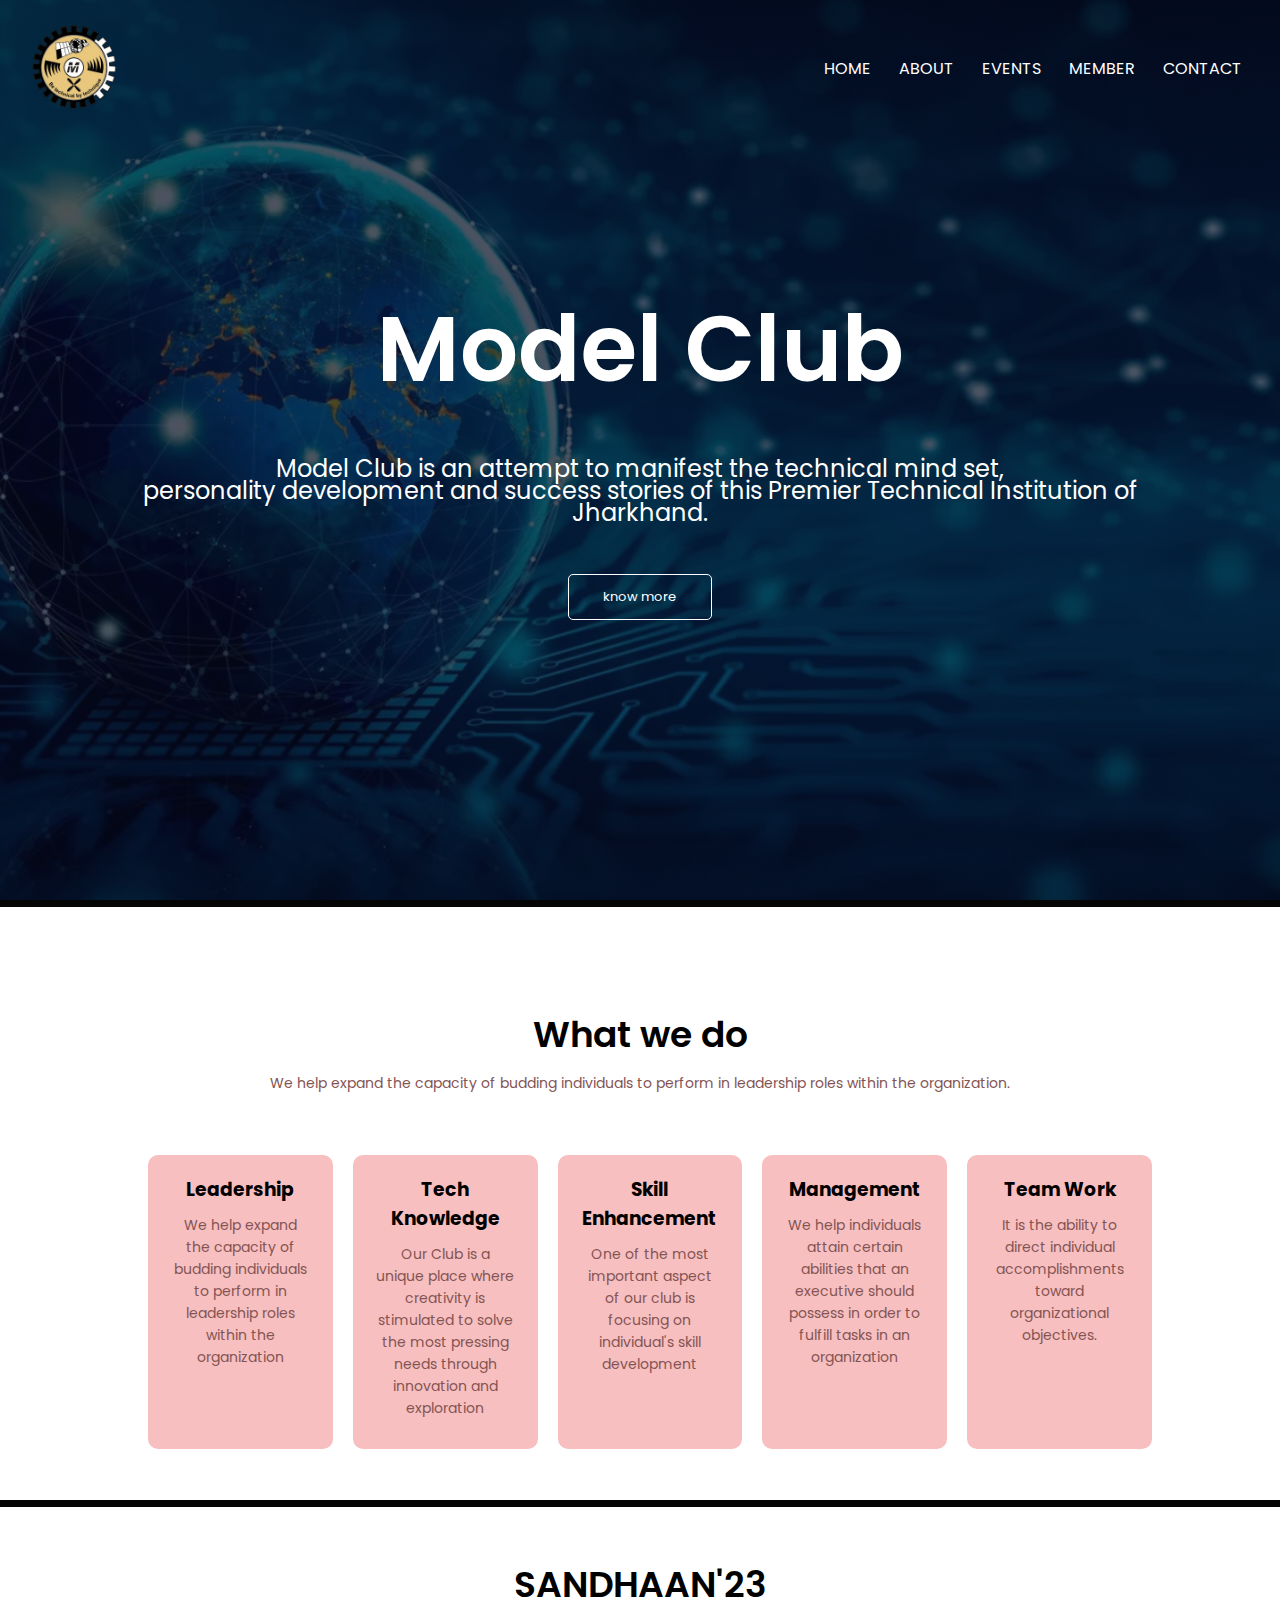
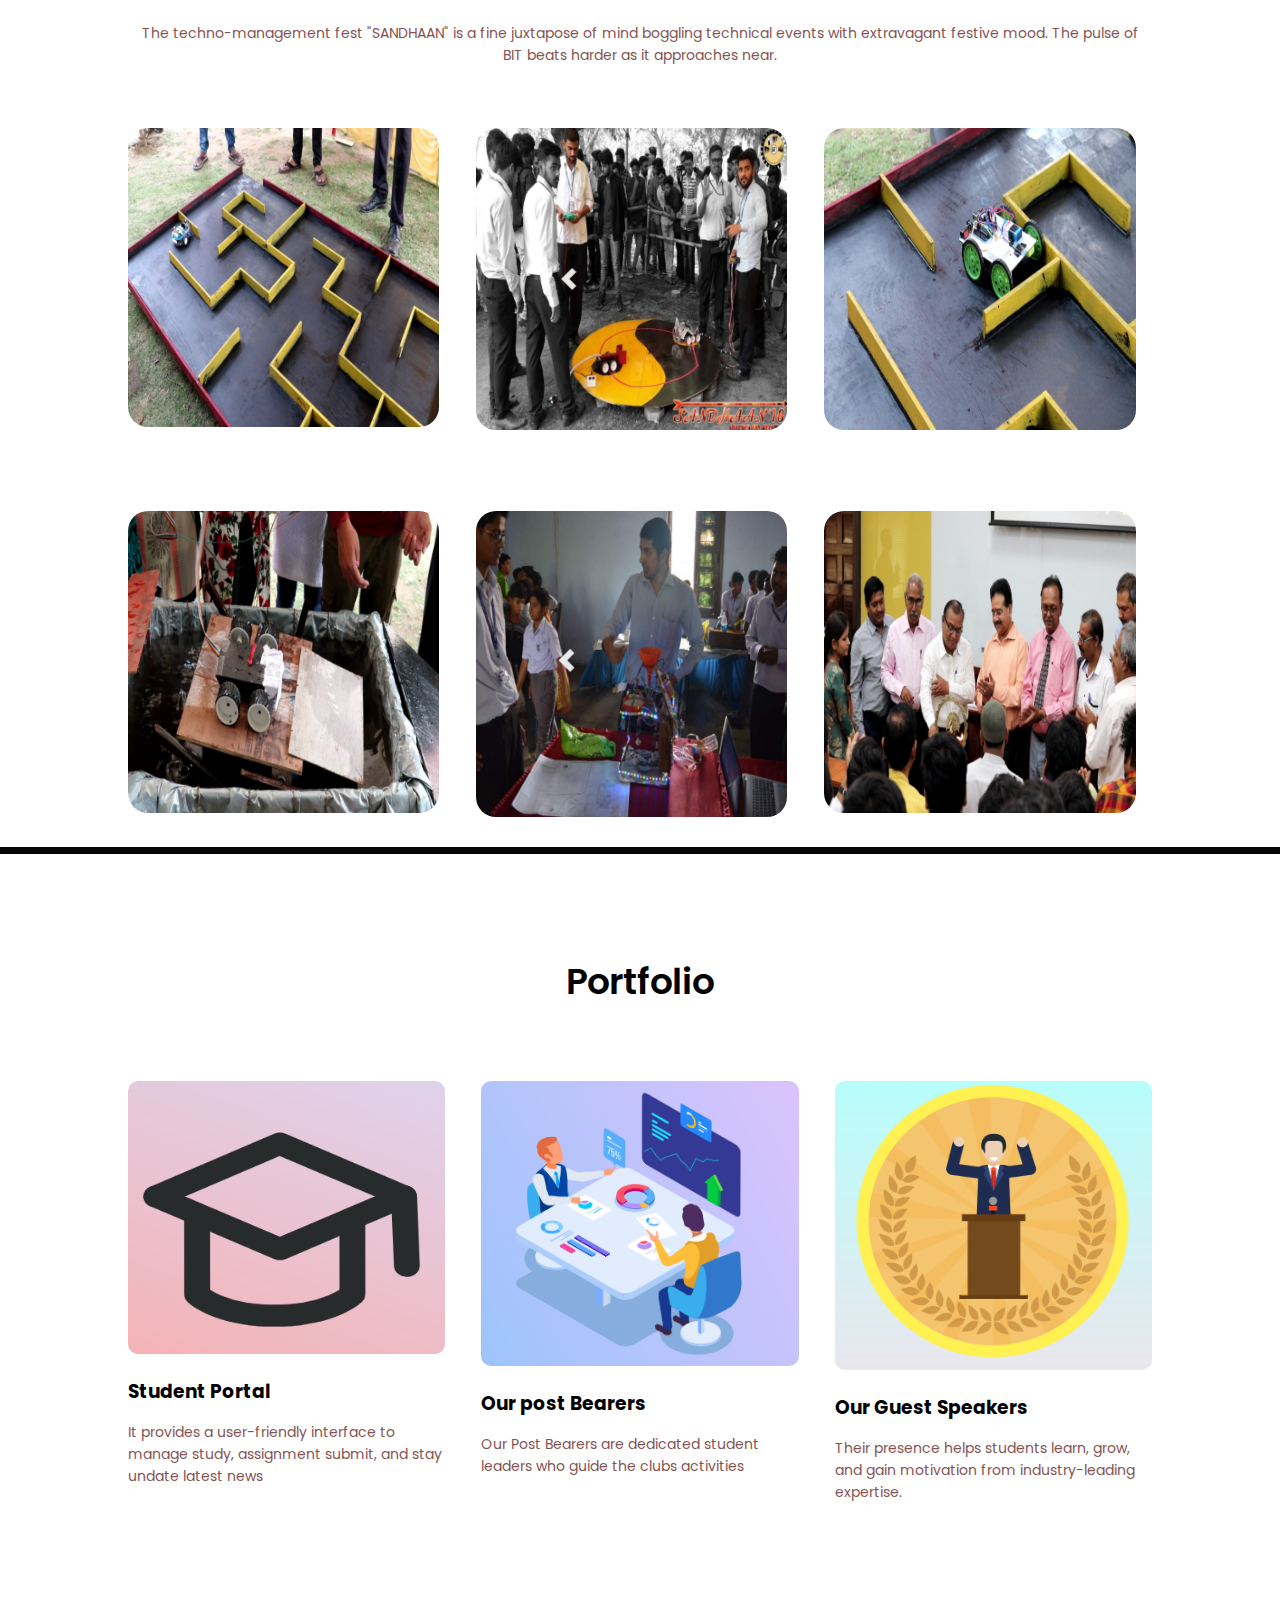
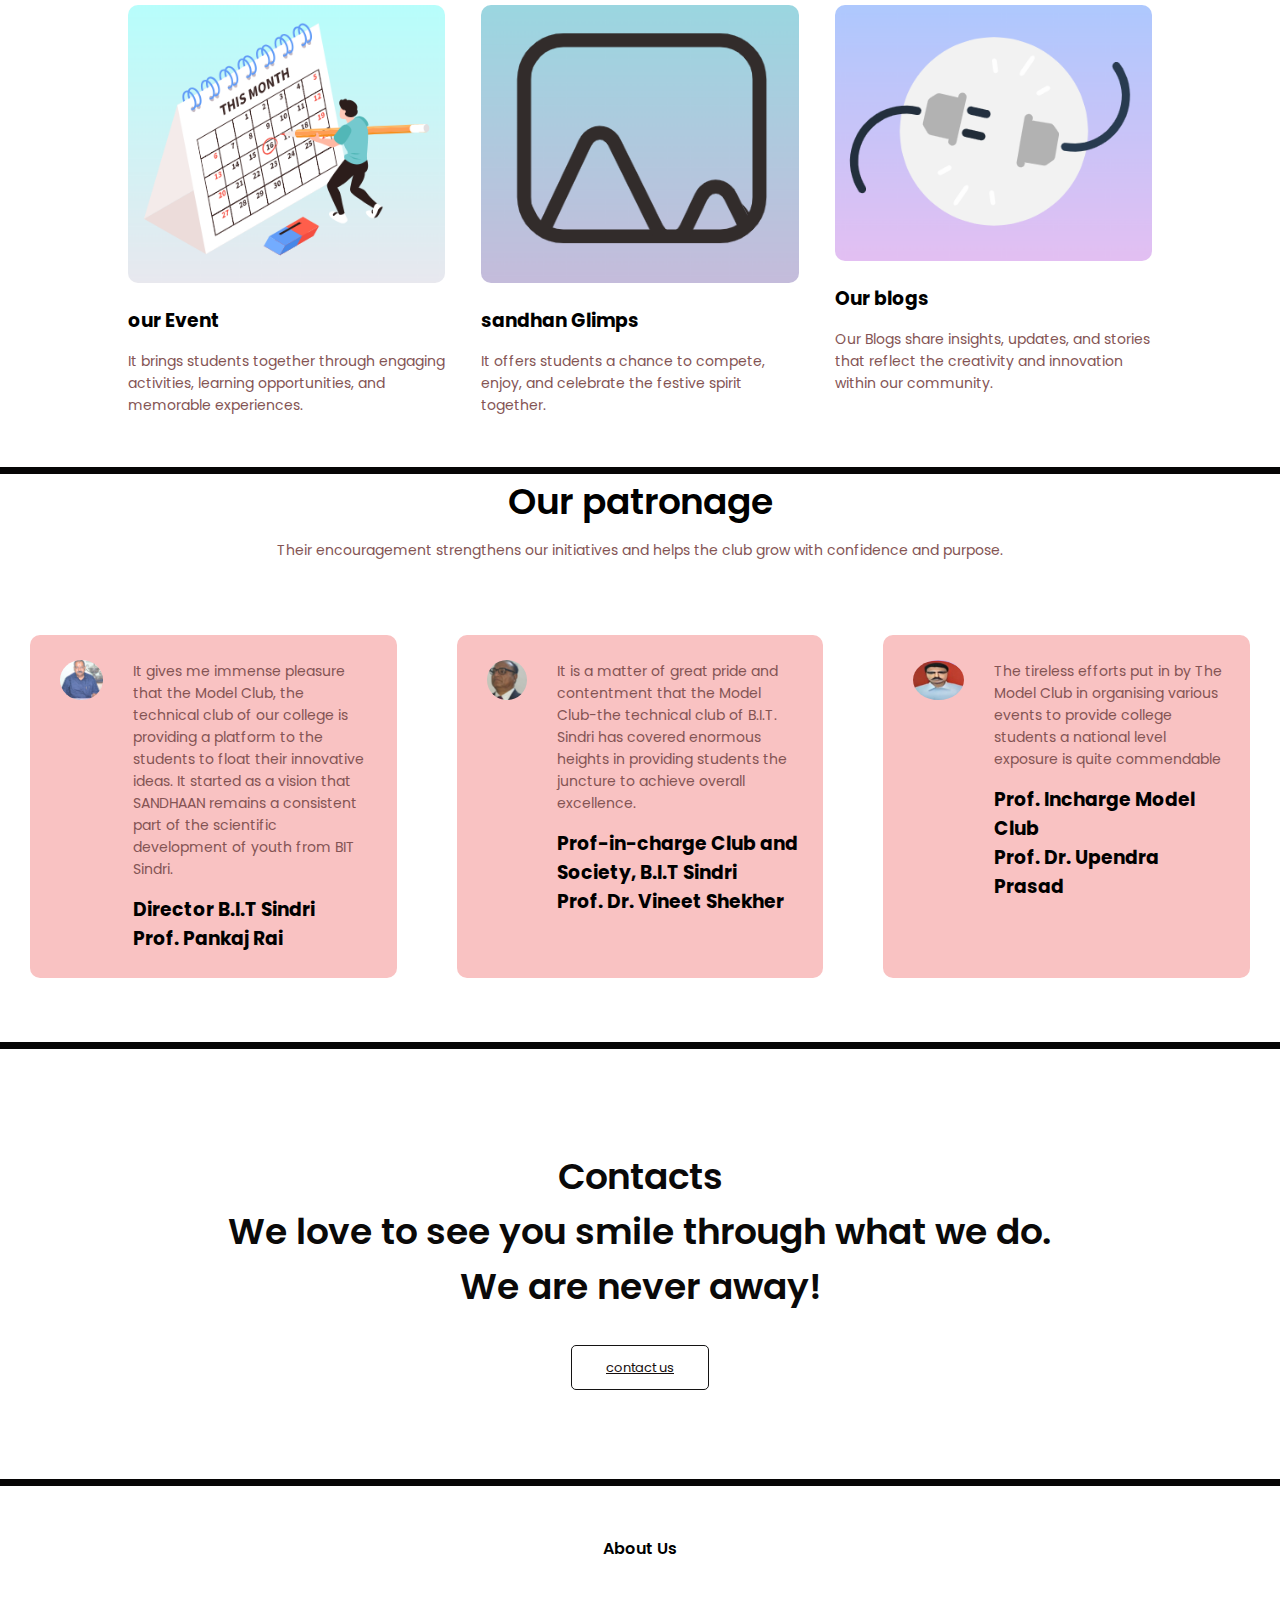
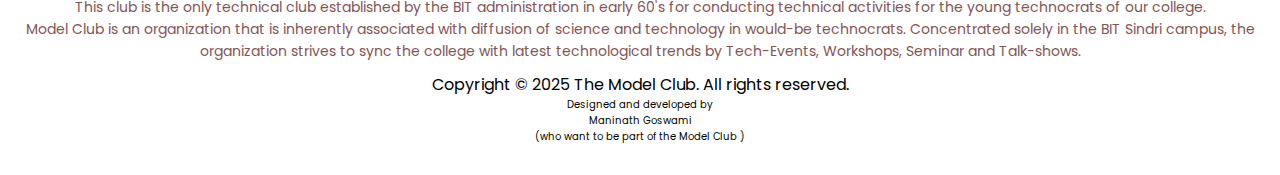
<file: index.html>
<!DOCTYPE html>
<html lang="en">

<head>
  <meta charset="UTF-8">
  <meta name="viewport" content="width=
  , initial-scale=1.0">
  <title>model club</title>
  <link rel="stylesheet" href="style.css">
  <link rel="preconnect" href="https://fonts.googleapis.com">
<link rel="preconnect" href="https://fonts.gstatic.com" crossorigin>
<link href="https://fonts.googleapis.com/css2?family=Lexend+Deca:wght@100..900&family=Poppins:ital,wght@0,100;0,200;0,300;0,400;0,500;0,600;0,700;0,800;0,900;1,100;1,200;1,300;1,400;1,500;1,600;1,700;1,800;1,900&display=swap" rel="stylesheet">
   <!-- <link rel="stylesheet" href="
   https://cdn.jsdelivr.net/npm/@fortawesome/fontawesome-free@6.6.0/css/fontawesome.min.css"> -->
   <link rel="stylesheet" href="https://cdnjs.cloudflare.com/ajax/libs/font-awesome/6.4.0/css/all.min.css">
</head>

<body>
  <section class="header">
    <nav>
      <a href="index.html"><img width="53" src="logo.png" alt=""></a>
     
      <div class="nav-link" id="navLink">
        <i class="fa fa-times"onclick="hideMenu()"></i>

        <ul>
          <li><a href="index.html">HOME</a></li>
          <li><a href="about.html">ABOUT </a></li>
          <li><a href="events.html">EVENTS</a></li>
          <li><a href="member.html">MEMBER</a></li>
          <li><a href="contact.html">CONTACT</a></li>
        </ul>
      </div>
      <i class="fa fa-bars"onclick="showMenu()"></i>

    </nav>

    <div class="textbox">
      <h1>Model Club</h1>
      <p>Model Club is an attempt to manifest the technical mind set,
        <br>
        personality development and success stories of
        this Premier Technical Institution of Jharkhand.
      </p>
      <a href="" class="hero-btn">know more</a>
    </div>
  </section>

  <!-- -------javascript----- -->
  <script>
    var navLink = document.getElementById("navLink");
    function showMenu(){
      navLink.style.right = "0"; }
       function hideMenu(){
      navLink.style.right = "-200px"; }
       </script>


  <div class="separation"></div>
  <section class="course">
    <h1>What we do</h1>
    <p>We help expand the capacity of budding individuals to perform in leadership roles within the organization.</p>
    <div class="row">
      <div class="course-col">
        <h3>Leadership</h3>
        <p>We help expand the capacity of budding individuals to perform in leadership roles within the organization</p>
      </div>
      <div class="course-col">
        <h3>Tech Knowledge</h3>
        <p>Our Club is a unique place where creativity is stimulated to solve the most pressing needs through innovation
          and exploration</p>
      </div>
      <div class="course-col">
        <h3>Skill Enhancement</h3>
        <p>One of the most important aspect of our club is focusing on individual's skill development</p>
      </div>
      <div class="course-col">
        <h3>Management</h3>
        <p>We help individuals attain certain abilities that an executive should possess in order to fulfill tasks in an
          organization</p>
      </div>
      <div class="course-col">
        <h3>Team Work</h3>
        <p>It is the ability to direct individual accomplishments toward organizational objectives.</p>
      </div>
    </div>
  </section>
  <div class="separation"></div>

  <!-- Events -->
  <section class="campus">
    <h1>SANDHAAN'23</h1>
    <p>The techno-management fest "SANDHAAN" is a fine juxtapose of mind boggling technical events with extravagant
      festive mood. The pulse of BIT beats harder as it approaches near. </p>
    <div class="row">
      <div class="campus-col">
        <img src="pic1.png" alt="">
        <!-- <div class="layer">
          <h3> </h3>
        </div> -->
      </div>
      <div class="campus-col">
        <img src="pic2.png" alt="">
        <!-- <div class="layer">
          <h3> </h3>
        </div> -->
      </div>
      <div class="campus-col">
        <img src="pic3.png" alt="">
        <!-- <div class="layer">
          <h3>glimps </h3>
        </div> -->
      </div>
    </div>
    <div class="row">
      <div class="campus-col">
        <img src="pic6.png" alt="">
        <!-- <div class="layer">
          <h3> </h3>
        </div> -->
      </div>
      <div class="campus-col">
        <img src="pic8.png" alt="">
        <!-- <div class="layer">
          <h3></h3>
        </div> -->
      </div>
      <div class="campus-col">
        <img src="pic7 (1).png" alt="">
        <!-- <div class="layer">
          <h3></h3>
        </div> -->
      </div>
    </div>
  </section>
  <div class="separation"></div>
  <!-- Portfolio -->
  <section class="facilities">
    <h1>Portfolio</h1>
    <p></p>
    <div class="row">
      <div class="facitities-col">
        <img src="pi1.png" alt="">
        <h3>Student Portal</h3>
        <p>It provides a user-friendly interface to manage study, assignment submit, and stay undate latest news </p>
      </div>
      <div class="facitities-col">
        <img src="pi2.png" alt="">
        <h3>Our post Bearers</h3>
        <p>Our Post Bearers are dedicated student leaders who guide the clubs activities</p>
      </div>
      <div class="facitities-col">
        <img src="pi3.png" alt="">
        <h3>Our Guest Speakers</h3>
        <p>Their presence helps students learn, grow, and gain motivation from industry-leading expertise.</p>
      </div>
    </div>
    <div class="row">
      <div class="facitities-col">
        <img src="pi4.png" alt="">
        <h3>our Event </h3>
        <p>It brings students together through engaging activities, learning opportunities, and memorable experiences.
        </p>
      </div>
      <div class="facitities-col">
        <img src="pi5.png" alt="">
        <h3>sandhan Glimps</h3>
        <p>It offers students a chance to compete, enjoy, and celebrate the festive spirit together.</p>
      </div>
      <div class="facitities-col">
        <img src="pi6.png" alt="">
        <h3>Our blogs</h3>
        <p>Our Blogs share insights, updates, and stories that reflect the creativity and innovation within our
          community.</p>
      </div>
    </div>
  </section>

  <!-- our patronage -->

  <div class="separation"></div>
  <setion class="patronage">
    <h1>Our patronage</h1>
    <p>Their encouragement strengthens our initiatives and helps the club grow with confidence and purpose.</p>
    <div class="row">
      <div class="patronage-col">
        <img src="p0.png" alt="">
        <div>
          <p>It gives me immense pleasure that the Model Club, the technical club of our college is providing a platform
            to the students to float their innovative ideas. It started as a vision that SANDHAAN remains a consistent
            part of the scientific development of youth from BIT Sindri.</p>
          <h3>Director B.I.T Sindri
            <br> Prof. Pankaj Rai
          </h3>
        </div>
      </div>
      <div class="patronage-col">
        <img src="p1.png" alt="">
        <div>
          <p>It is a matter of great pride and contentment that the Model Club-the technical club of B.I.T. Sindri has
            covered enormous heights in providing students the juncture to achieve overall excellence.</p>
          <h3>Prof-in-charge Club and Society, B.I.T Sindri
            <br>Prof. Dr. Vineet Shekher
          </h3>
        </div>
      </div> 
      <div class="patronage-col">
        <img src="p2.png" alt="">
        <div>
          <p>The tireless efforts put in by The Model Club in organising various events to provide college students a
            national level exposure is quite commendable</p>
          <h3>Prof. Incharge Model Club
            <br>Prof. Dr. Upendra Prasad
          </h3>
        </div>
      </div>
    </div>
  </setion>
  <div class="separation"></div>
  <!-- contact -->
  <section class="cont">

    <h1>Contacts <br>We love to see you smile through what we do. <br>
      We are never away!
    </h1>
    <a href="" class="hero-btn2">contact us</a>
  </section>
  <!-- footer  -->
  <div class="separation"></div>
  <section class="footer">
    <h4>About Us</h4>
    <p>This club is the only technical club established by the BIT administration in early 60's for conducting technical
      activities for the young technocrats of our college.
      <br>
      Model Club is an organization that is inherently associated with diffusion of science and technology in would-be
      technocrats. Concentrated solely in the BIT Sindri campus, the organization strives to sync the college with
      latest technological trends by Tech-Events, Workshops, Seminar and Talk-shows.
    </p>
    <div class="right">
      Copyright © 2025 The Model Club. All rights reserved.
    </div>
    <div class="maker ">
      Designed and developed by
      <br>
      Maninath Goswami <br>
      (who want to be part of the Model Club )
    </div>

  </section>
</body>


</html>
</file>
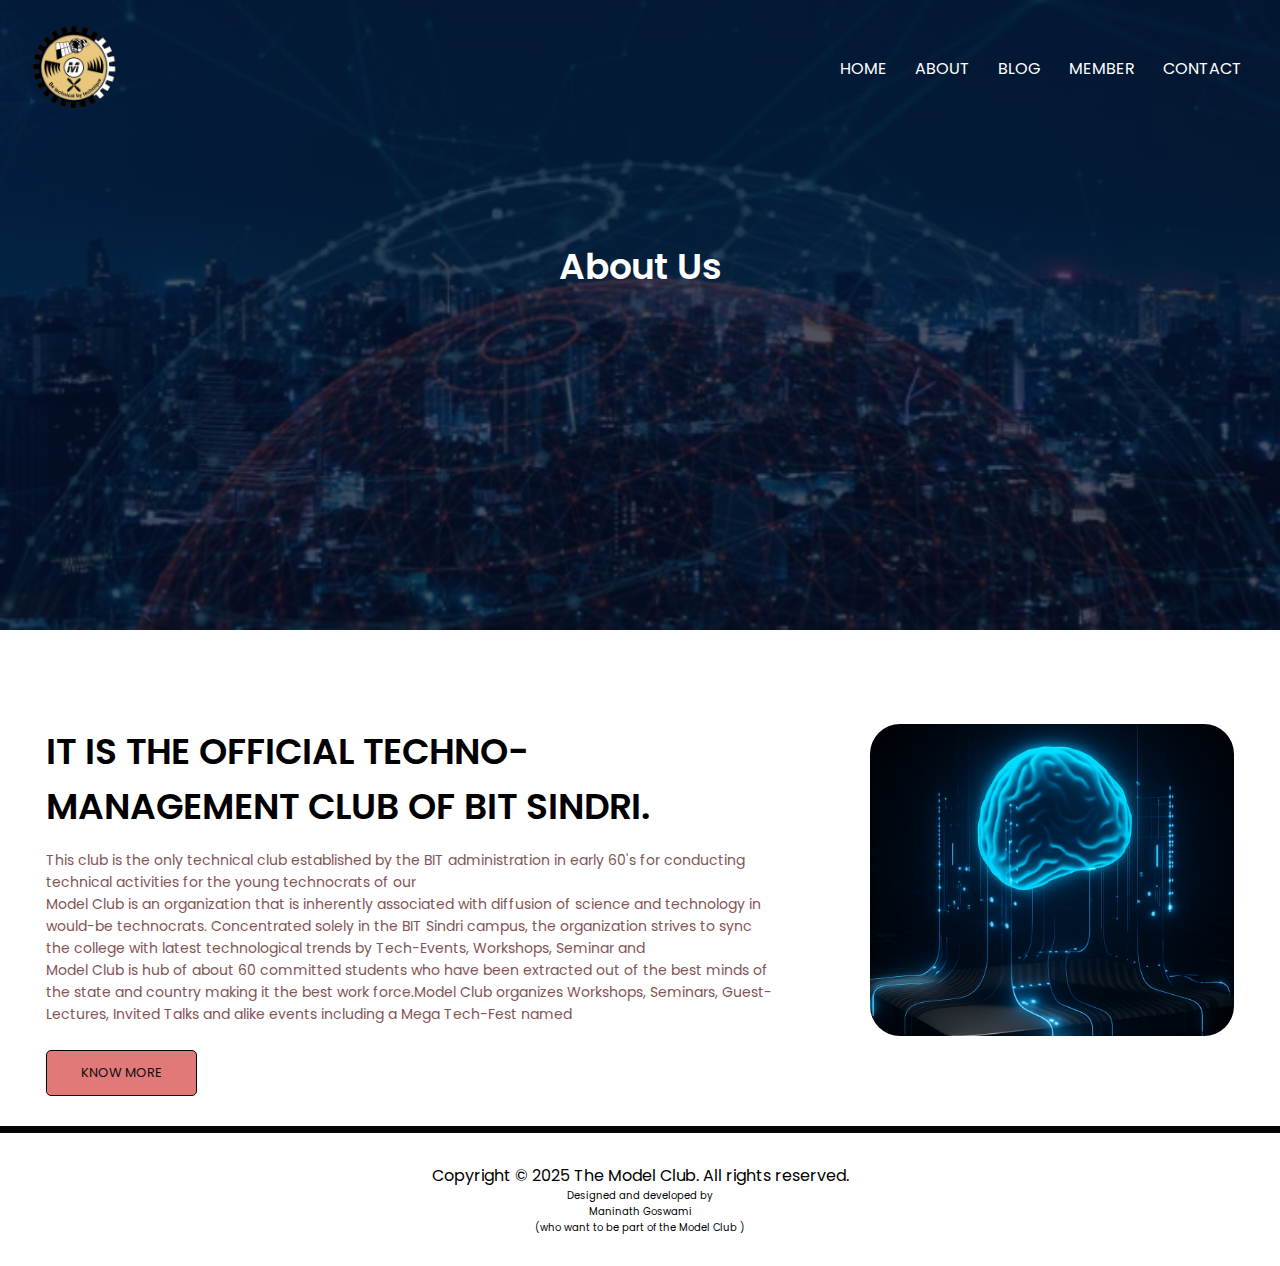
<file: ABOUT.html>
<!DOCTYPE html>
<html lang="en">

<head>
  <meta charset="UTF-8">
  <meta name="viewport" content="width=
  , initial-scale=1.0">
  <title>model club</title>
  <link rel="stylesheet" href="style.css">
  <link rel="preconnect" href="https://fonts.googleapis.com">
<link rel="preconnect" href="https://fonts.gstatic.com" crossorigin>
<link href="https://fonts.googleapis.com/css2?family=Lexend+Deca:wght@100..900&family=Poppins:ital,wght@0,100;0,200;0,300;0,400;0,500;0,600;0,700;0,800;0,900;1,100;1,200;1,300;1,400;1,500;1,600;1,700;1,800;1,900&display=swap" rel="stylesheet">
   <!-- <link rel="stylesheet" href="
   https://cdn.jsdelivr.net/npm/@fortawesome/fontawesome-free@6.6.0/css/fontawesome.min.css"> -->
   <link rel="stylesheet" href="https://cdnjs.cloudflare.com/ajax/libs/font-awesome/6.4.0/css/all.min.css">
</head>

<body>
  <section class="Sub-header">
    <nav>
      <a href="index.html"><img width="53" src="logo.png" alt=""></a>
     
      <div class="nav-link" id="navLink">
        <i class="fa fa-times"onclick="hideMenu()"></i>

        <ul>
          <li><a href="">HOME</a></li>
          <li><a href="">ABOUT </a></li>
          <li><a href="">BLOG</a></li>
          <li><a href="">MEMBER</a></li>
          <li><a href="">CONTACT</a></li>
        </ul>
      </div>
      <i class="fa fa-bars"onclick="showMenu()"></i>
      
  <!-- -------javascript----- -->
  <script>
    var navLink = document.getElementById("navLink");
    function showMenu(){
      navLink.style.right = "0"; }
       function hideMenu(){
      navLink.style.right = "-200px"; }
       </script>


    </nav>
    <h1>About Us </h1>
 </section>

 <!-- ______about content------ -->

<section class="about-us">
  <div class="row">
    <div class="about-col">
      <h1>IT IS THE OFFICIAL TECHNO-MANAGEMENT CLUB OF BIT SINDRI.</h1>
      <p>
        This club is the only technical club established by the BIT administration in early 60's for conducting technical activities for the young technocrats of our <br>

Model Club is an organization that is inherently associated with diffusion of science and technology in would-be technocrats. Concentrated solely in the BIT Sindri campus, the organization strives to sync the college with latest technological trends by Tech-Events, Workshops, Seminar and <br>

Model Club is hub of about 60 committed students who have been extracted out of the best minds of the state and country making it the best work force.Model Club organizes Workshops, Seminars, Guest-Lectures, Invited Talks and alike events including a Mega Tech-Fest named </p>
   <a href="about.html" class="hero-btnk">KNOW MORE</a>
    </div>
    <div class="about-col">
      <img src="main.png" alt="">

    </div>
  </div>
</section>

  <div class="separation"></div>
  <section class="footer">
    <!-- <h4>About Us</h4>
    <p>This club is the only technical club established by the BIT administration in early 60's for conducting technical
      activities for the young technocrats of our college.
      <br>
      Model Club is an organization that is inherently associated with diffusion of science and technology in would-be
      technocrats. Concentrated solely in the BIT Sindri campus, the organization strives to sync the college with
      latest technological trends by Tech-Events, Workshops, Seminar and Talk-shows.
    </p> -->
    <div class="right">
      Copyright © 2025 The Model Club. All rights reserved.
    </div>
    <div class="maker">
      Designed and developed by
      <br>
      Maninath Goswami <br>
      (who want to be part of the Model Club )
    </div>

  </section>
</body>

</html>
</file>
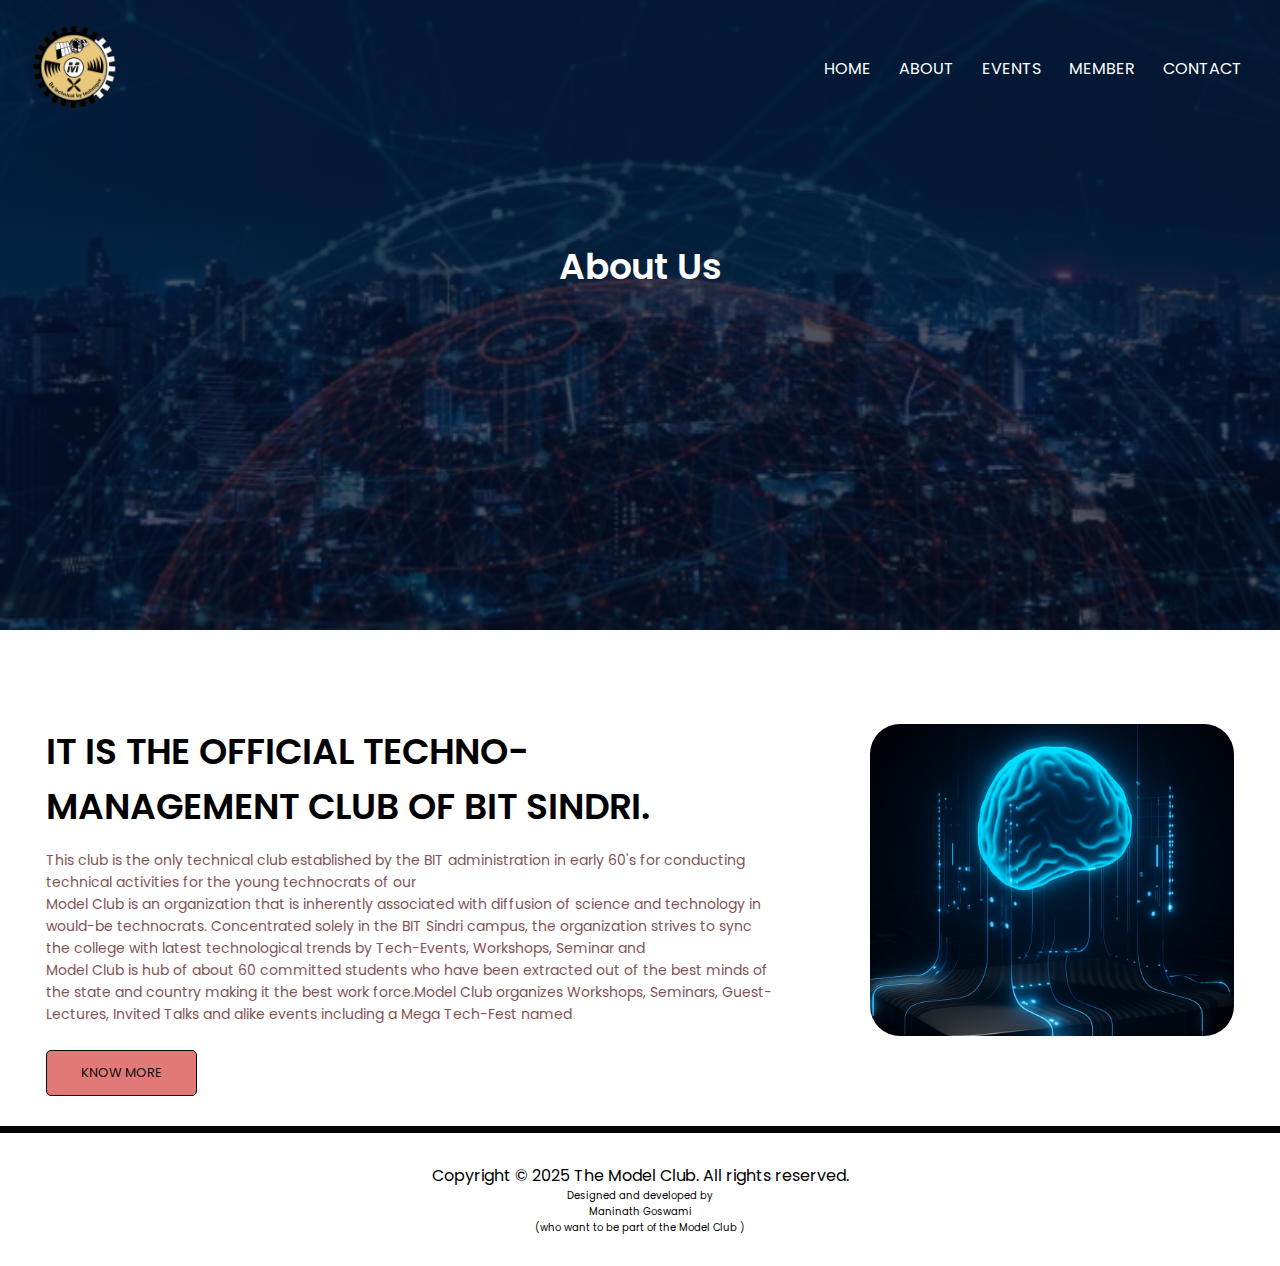
<file: about.html>
<!DOCTYPE html>
<html lang="en">

<head>
  <meta charset="UTF-8">
  <meta name="viewport" content="width=
  , initial-scale=1.0">
  <title>model club</title>
  <link rel="stylesheet" href="style.css">
  <link rel="preconnect" href="https://fonts.googleapis.com">
<link rel="preconnect" href="https://fonts.gstatic.com" crossorigin>
<link href="https://fonts.googleapis.com/css2?family=Lexend+Deca:wght@100..900&family=Poppins:ital,wght@0,100;0,200;0,300;0,400;0,500;0,600;0,700;0,800;0,900;1,100;1,200;1,300;1,400;1,500;1,600;1,700;1,800;1,900&display=swap" rel="stylesheet">
   <!-- <link rel="stylesheet" href="
   https://cdn.jsdelivr.net/npm/@fortawesome/fontawesome-free@6.6.0/css/fontawesome.min.css"> -->
   <link rel="stylesheet" href="https://cdnjs.cloudflare.com/ajax/libs/font-awesome/6.4.0/css/all.min.css">
</head>

<body>
  <section class="Sub-header">
    <nav>
      <a href="index.html"><img width="53" src="logo.png" alt=""></a>
     
      <div class="nav-link" id="navLink">
        <i class="fa fa-times"onclick="hideMenu()"></i>

        <ul>
           <li><a href="index.html">HOME</a></li>
          <li><a href="about.html">ABOUT </a></li>
          <li><a href="events.html">EVENTS</a></li>
          <li><a href="member.html">MEMBER</a></li>
          <li><a href="contact.html">CONTACT</a></li>
        </ul>
      </div>
      <i class="fa fa-bars"onclick="showMenu()"></i>
      
  <!-- -------javascript----- -->
  <script>
    var navLink = document.getElementById("navLink");
    function showMenu(){
      navLink.style.right = "0"; }
       function hideMenu(){
      navLink.style.right = "-200px"; }
       </script>


    </nav>
    <h1>About Us </h1>
 </section>

 <!-- ______about content------ -->

<section class="about-us">
  <div class="row">
    <div class="about-col">
      <h1>IT IS THE OFFICIAL TECHNO-MANAGEMENT CLUB OF BIT SINDRI.</h1>
      <p>
        This club is the only technical club established by the BIT administration in early 60's for conducting technical activities for the young technocrats of our <br>

Model Club is an organization that is inherently associated with diffusion of science and technology in would-be technocrats. Concentrated solely in the BIT Sindri campus, the organization strives to sync the college with latest technological trends by Tech-Events, Workshops, Seminar and <br>

Model Club is hub of about 60 committed students who have been extracted out of the best minds of the state and country making it the best work force.Model Club organizes Workshops, Seminars, Guest-Lectures, Invited Talks and alike events including a Mega Tech-Fest named </p>
   <a href="about.html" class="hero-btnk">KNOW MORE</a>
    </div>
    <div class="about-col">
      <img src="main.png" alt="">

    </div>
  </div>
</section>

  <div class="separation"></div>
  <section class="footer">
    <!-- <h4>About Us</h4>
    <p>This club is the only technical club established by the BIT administration in early 60's for conducting technical
      activities for the young technocrats of our college.
      <br>
      Model Club is an organization that is inherently associated with diffusion of science and technology in would-be
      technocrats. Concentrated solely in the BIT Sindri campus, the organization strives to sync the college with
      latest technological trends by Tech-Events, Workshops, Seminar and Talk-shows.
    </p> -->
    <div class="right">
      Copyright © 2025 The Model Club. All rights reserved.
    </div>
    <div class="maker">
      Designed and developed by
      <br>
      Maninath Goswami <br>
      (who want to be part of the Model Club )
    </div>

  </section>
</body>


</html>
</file>
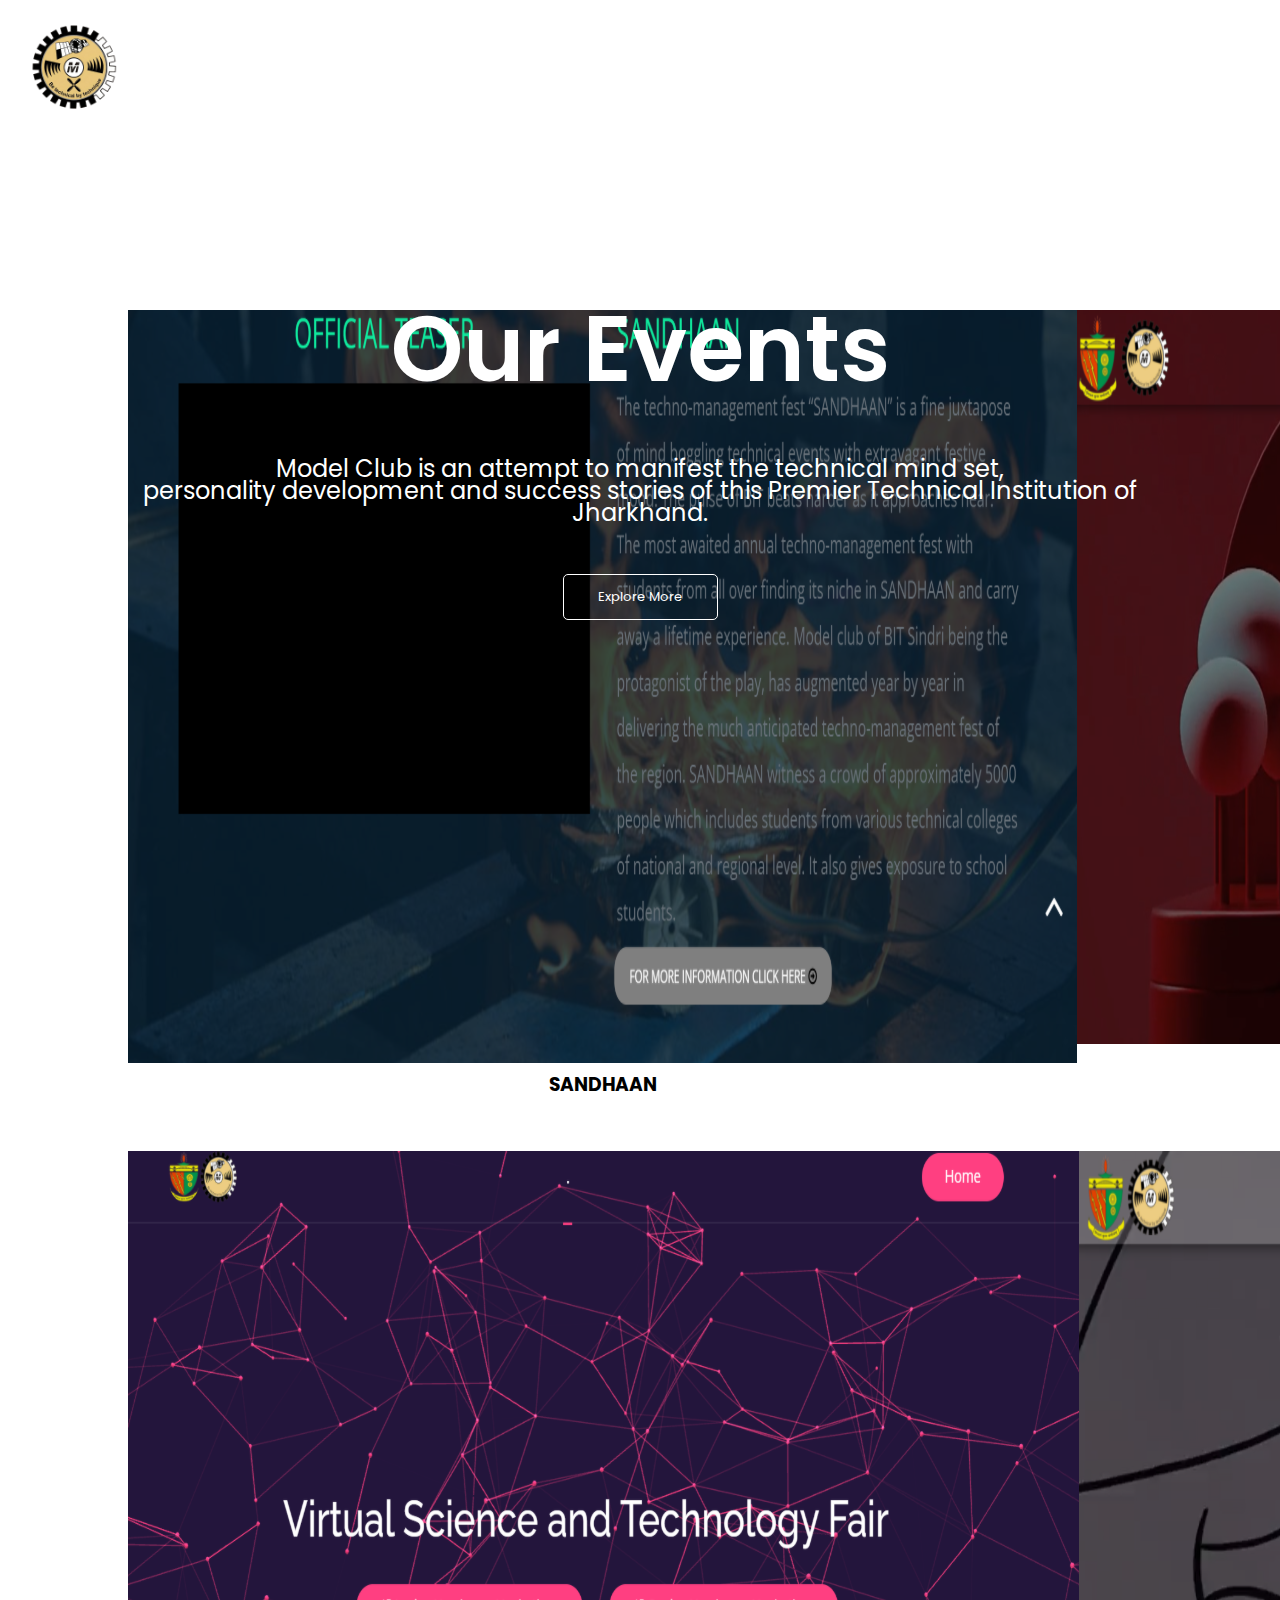
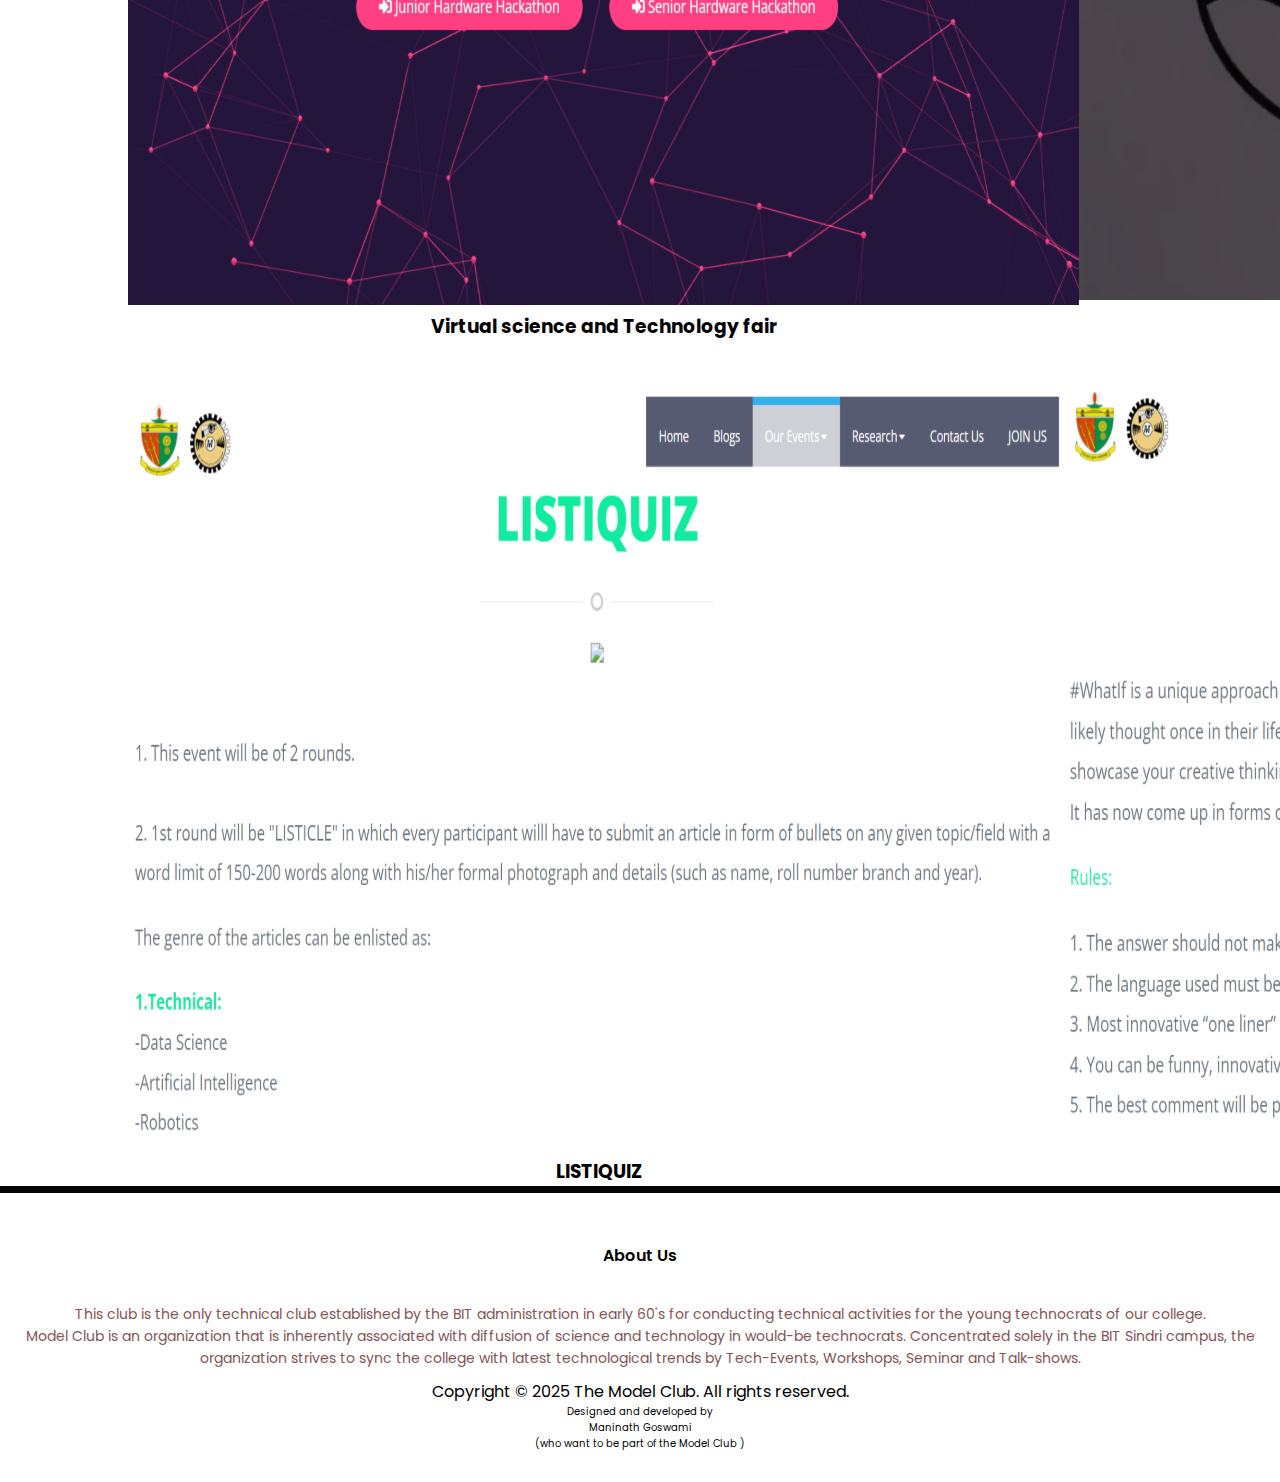
<file: events.html>
<!DOCTYPE html>
<html lang="en">

<head>
  <meta charset="UTF-8">
  <meta name="viewport" content="width=
  , initial-scale=1.0">
  <title>model club</title>
  <link rel="stylesheet" href="style.css">
  <link rel="preconnect" href="https://fonts.googleapis.com">
  <link rel="preconnect" href="https://fonts.gstatic.com" crossorigin>
  <link
    href="https://fonts.googleapis.com/css2?family=Lexend+Deca:wght@100..900&family=Poppins:ital,wght@0,100;0,200;0,300;0,400;0,500;0,600;0,700;0,800;0,900;1,100;1,200;1,300;1,400;1,500;1,600;1,700;1,800;1,900&display=swap"
    rel="stylesheet">
  <!-- <link rel="stylesheet" href="
   https://cdn.jsdelivr.net/npm/@fortawesome/fontawesome-free@6.6.0/css/fontawesome.min.css"> -->
  <link rel="stylesheet" href="https://cdnjs.cloudflare.com/ajax/libs/font-awesome/6.4.0/css/all.min.css">
</head>

<body>
  <section class="bheader">
    <nav>
      <a href="index.html"><img width="53" src="logo.png" alt=""></a>

      <div class="nav-link" id="navLink">
        <i class="fa fa-times" onclick="hideMenu()"></i>

        <ul>
          <li><a href="index.html">HOME</a></li>
          <li><a href="about.html">ABOUT </a></li>
          <li><a href="event.html">EVENT</a></li>
          <li><a href="member.html">MEMBER</a></li>
          <li><a href="contact.html">CONTACT</a></li>
        </ul>
      </div>
      <i class="fa fa-bars" onclick="showMenu()"></i>

    </nav>

    <div class="textbox">
      <h1>Our Events</h1>
      <p>Model Club is an attempt to manifest the technical mind set,
        <br>
        personality development and success stories of
        this Premier Technical Institution of Jharkhand.
      </p>
      <a href="" class="hero-btn">Explore More</a>
    </div>
  </section>

  <!-- -------javascript----- -->
  <script>
    var navLink = document.getElementById("navLink");
    function showMenu() {
      navLink.style.right = "0";
    }
    function hideMenu() {
      navLink.style.right = "-200px";
    }
  </script>


  <section class="facilities">
    <h1></h1>
    </p>
    <div class="row">
      <div class="facitities-col3">
        <img src="e1 (1).png" alt="">
        <h3>SANDHAAN</h3>
        <!-- <p>Chairperson<br>
          Chemical Engineering
          2k22</p> -->
      </div>
      <div class="facitities-col3">
        <img src="e1 (2).png" alt="">
        <h3>CASE-O-HEIST</h3>
        <!-- <p>Vice chairperson
          <br>
          Mechanical Engineering
          2k22</p> -->
      </div>
      <div class="facitities-col3">
        <img src="e1 (3).png" alt="">
        <h3>E-HACKATHON</h3>
        <!-- <p>Vice Chairperson<br>
          Civil Engineering
          2k22</p> -->
      </div>
    </div>
    <div class="row">
      <div class="facitities-col3">
        <img src="e1 (4).png" alt="">
        <h3>Virtual science and Technology fair </h3>
        <!-- <p> General Secretary<br>
          Mechanical Engineering
          2k22
        </p> -->
      </div>
      <div class="facitities-col3">
        <img src="e1 (5).png" alt="">
        <h3>Welcome to De'vision</h3>
        <!-- <p>
          Joint Secretary<br>
          Chemical Engineering
          2k22</p> -->
      </div>
      <div class="facitities-col3">
        <img src="e1 (6).png" alt="">
        <h3>Model enternsihp program
        </h3>
        <!-- <p>
          Joint Secretary<br>
          Electronics and Communication Engineering 2k22</p> -->
      </div>
    </div>
    <div class="row">
      <div class="facitities-col3">
        <img src="e1 (7).png" alt="">
        <h3>LISTIQUIZ </h3>
        <!-- <p>
Treasurer
Electrical Engineering
2k22
        </p> -->
      </div>
      <div class="facitities-col3">
        <img src="e1 (8).png" alt="">
        <h3>WHAT IF</h3>
        <!-- <p>
Joint Treasurer<br>
Information Technology
2k22</p> -->
      </div>
      <div class="facitities-col3">
        <img src="e1 (9).png" alt="">
        <h3>THE CEO 3.0</h3>
        <!-- <p>D VAIBHAVIJoint Treasurer<br>
Electrical Engineering
2k22</p> -->
      </div>
    </div>
  </section>

  <!-- footer  -->
  <div class="separation"></div>
  <section class="footer">
    <h4>About Us</h4>
    <p>This club is the only technical club established by the BIT administration in early 60's for conducting technical
      activities for the young technocrats of our college.
      <br>
      Model Club is an organization that is inherently associated with diffusion of science and technology in would-be
      technocrats. Concentrated solely in the BIT Sindri campus, the organization strives to sync the college with
      latest technological trends by Tech-Events, Workshops, Seminar and Talk-shows.
    </p>
    <div class="right">
      Copyright © 2025 The Model Club. All rights reserved.
    </div>
    <div class="maker ">
      Designed and developed by
      <br>
      Maninath Goswami <br>
      (who want to be part of the Model Club )
    </div>

  </section>
</body>


</html>
</file>
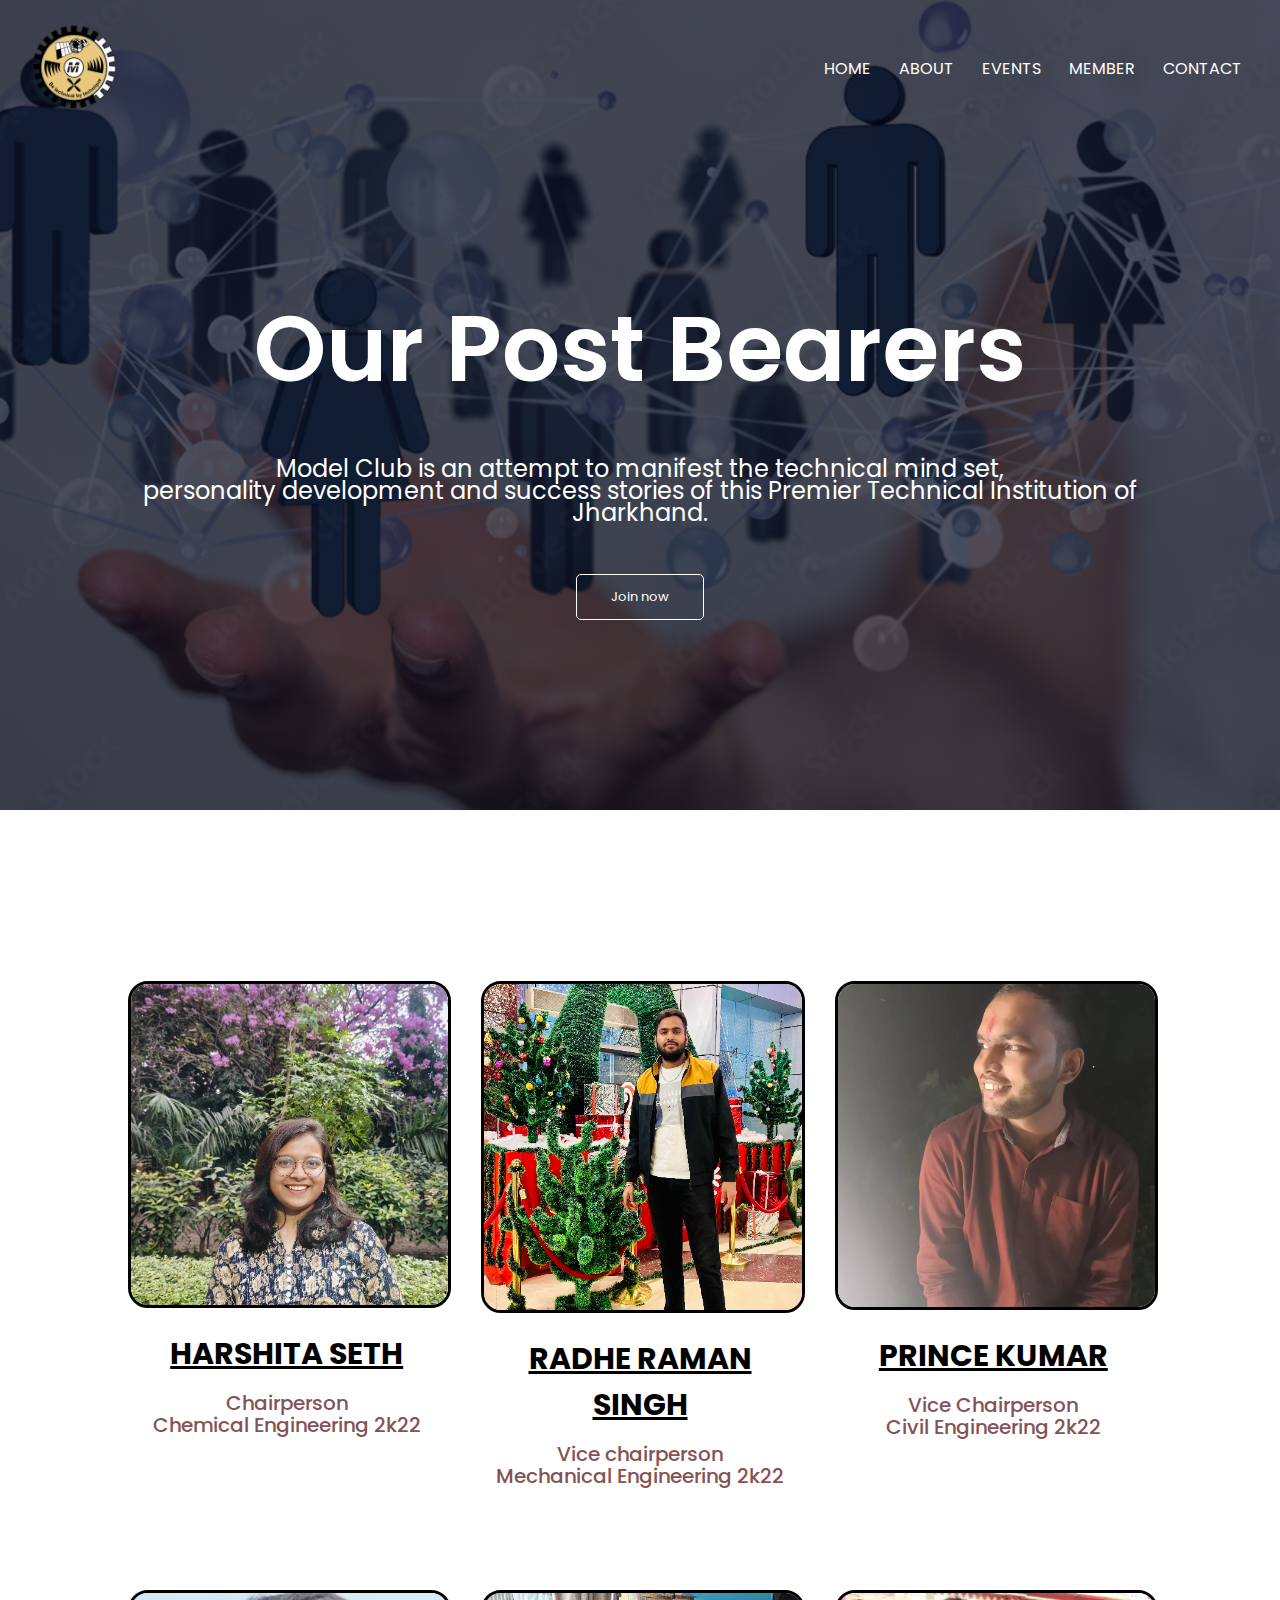
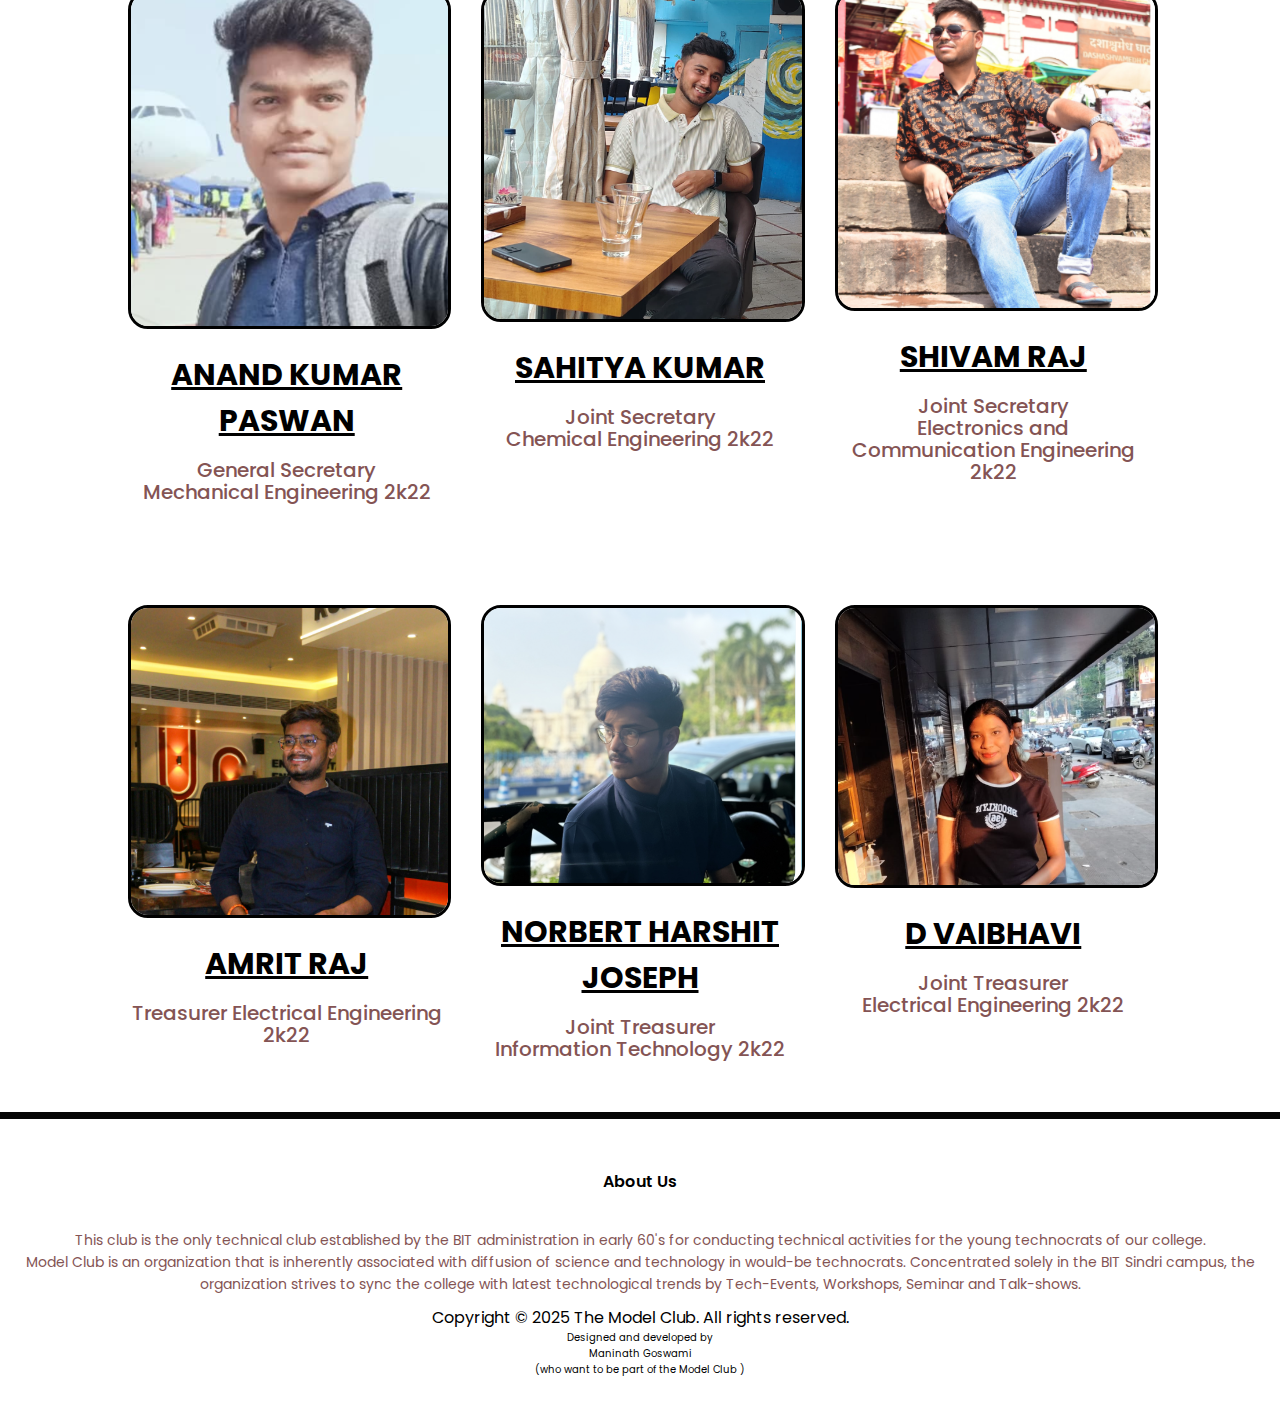
<file: member.html>
<!DOCTYPE html>
<html lang="en">

<head>
  <meta charset="UTF-8">
  <meta name="viewport" content="width=
  , initial-scale=1.0">
  <title>model club</title>
  <link rel="stylesheet" href="style.css">
  <link rel="preconnect" href="https://fonts.googleapis.com">
  <link rel="preconnect" href="https://fonts.gstatic.com" crossorigin>
  <link
    href="https://fonts.googleapis.com/css2?family=Lexend+Deca:wght@100..900&family=Poppins:ital,wght@0,100;0,200;0,300;0,400;0,500;0,600;0,700;0,800;0,900;1,100;1,200;1,300;1,400;1,500;1,600;1,700;1,800;1,900&display=swap"
    rel="stylesheet">
  <!-- <link rel="stylesheet" href="
   https://cdn.jsdelivr.net/npm/@fortawesome/fontawesome-free@6.6.0/css/fontawesome.min.css"> -->
  <link rel="stylesheet" href="https://cdnjs.cloudflare.com/ajax/libs/font-awesome/6.4.0/css/all.min.css">
</head>

<body>
  <section class="mheader">
    <nav>
      <a href="index.html"><img width="53" src="logo.png" alt=""></a>

      <div class="nav-link" id="navLink">
        <i class="fa fa-times" onclick="hideMenu()"></i>

        <ul>
          <li><a href="index.html">HOME</a></li>
          <li><a href="about.html">ABOUT </a></li>
          <li><a href="events.html">EVENTS</a></li>
          <li><a href="member.html">MEMBER</a></li>
          <li><a href="centact.html">CONTACT</a></li>
        </ul>
      </div>
      <i class="fa fa-bars" onclick="showMenu()"></i>

    </nav>

    <div class="textbox">
      <h1>Our Post Bearers</h1>
      <p>Model Club is an attempt to manifest the technical mind set,
        <br>
        personality development and success stories of
        this Premier Technical Institution of Jharkhand.
      </p>
      <a href="" class="hero-btn">Join now</a>
    </div>
  </section>

  <!-- -------javascript----- -->
  <script>
    var navLink = document.getElementById("navLink");
    function showMenu() {
      navLink.style.right = "0";
    }
    function hideMenu() {
      navLink.style.right = "-200px";
    }
  </script>


  <section class="facilities">
    <h1></h1>
    </p>
    <div class="row">
      <div class="facitities-col2">
        <img src="hs.png" alt="">
        <h3>HARSHITA SETH</h3>
        <p>Chairperson<br>
          Chemical Engineering
          2k22</p>
      </div>
      <div class="facitities-col2">
        <img src="rrs.png" alt="">
        <h3>RADHE RAMAN SINGH</h3>
        <p>Vice chairperson
          <br>
          Mechanical Engineering
          2k22</p>
      </div>
      <div class="facitities-col2">
        <img src="pk.png" alt="">
        <h3>PRINCE KUMAR</h3>
        <p>Vice Chairperson<br>
          Civil Engineering
          2k22</p>
      </div>
    </div>
    <div class="row">
      <div class="facitities-col2">
        <img src="1akp (1).png" alt="">
        <h3>ANAND KUMAR PASWAN </h3>
        <p> General Secretary<br>
          Mechanical Engineering
          2k22
        </p>
      </div>
      <div class="facitities-col2">
        <img src="1sk.png" alt="">
        <h3>SAHITYA KUMAR</h3>
        <p>
          Joint Secretary<br>
          Chemical Engineering
          2k22</p>
      </div>
      <div class="facitities-col2">
        <img src="1sr.png" alt="">
        <h3>SHIVAM RAJ

        </h3>
        <p>
          Joint Secretary<br>
          Electronics and Communication Engineering 2k22</p>
      </div>
    </div>
    <div class="row">
      <div class="facitities-col2">
        <img src="1ar.png" alt="">
        <h3>AMRIT RAJ </h3>
        <p>
Treasurer
Electrical Engineering
2k22
        </p>
      </div>
      <div class="facitities-col2">
        <img src="1nhj).png" alt="">
        <h3> NORBERT HARSHIT JOSEPH</h3>
        <p>
Joint Treasurer<br>
Information Technology
2k22</p>
      </div>
      <div class="facitities-col2">
        <img src="1dv.png" alt="">
        <h3>D VAIBHAVI</h3>
        <p>Joint Treasurer<br>
Electrical Engineering
2k22</p>
      </div>
    </div>
  </section>

  <!-- footer  -->
  <div class="separation"></div>
  <section class="footer">
    <h4>About Us</h4>
    <p>This club is the only technical club established by the BIT administration in early 60's for conducting technical
      activities for the young technocrats of our college.
      <br>
      Model Club is an organization that is inherently associated with diffusion of science and technology in would-be
      technocrats. Concentrated solely in the BIT Sindri campus, the organization strives to sync the college with
      latest technological trends by Tech-Events, Workshops, Seminar and Talk-shows.
    </p>
    <div class="right">
      Copyright © 2025 The Model Club. All rights reserved.
    </div>
    <div class="maker ">
      Designed and developed by
      <br>
      Maninath Goswami <br>
      (who want to be part of the Model Club )
    </div>

  </section>
</body>


</html>
</file>
<file: style.css>
* {
  margin: 0;
  padding: 0;
  font-family: "Poppins", sans-serif;
}

.header {
  min-height: 100vh;
  width: 100%;
  background: linear-gradient(rgba(4, 9, 30, 0.7), rgba(4, 9, 30, 0.7)), url("maind.png");
  background-position: center;
  background-size: cover;
  position: relative;
}

nav {
  display: flex;
  padding: 0% 2%;
  justify-content: space-between;
  align-items: center;
}

nav img {
  width: 100px;
  justify-content: left;
}

.nav-links {
  flex: 1;
  text-align: right;

}

.nav-link ul li {
  list-style: none;
  display: inline-block;
  padding: 8px 12px;
  position: realtive;
}

.nav-link ul li a {
  color: white;
  text-decoration: none;

}

.nav-link ul li ::after {
  content: '';
  width: 0%;
  height: 2px;
  background-color: rgb(158, 29, 29);
  display: block;
  margin: auto;
  transition: 0.5s;
}

.nav-link ul li :hover::after {
  width: 100%;
}

.textbox {

  width: 90%;
  color: #fff;
  position: absolute;
  top: 50%;
  left: 50%;
  transform: translate(-50%, -50%);
  text-align: center;
}

.textbox h1 {
  font-size: 92px;
  padding-bottom: 20px;
}

.textbox p {
  margin: 10px 2px 40px;
  font-size: 24px;
  color: #fff;
}

.hero-btn {
  display: inline-block;
  text-decoration: none;
  color: #fff;
  border: 1px solid #fff;
  padding: 12px 34px;
  font-size: 13px;
  background: transparent;
  position: relative;
  cursor: pointer;
  border-radius: 5px;

}

.hero-btn:hover {
  border: 1px solid #f44336;
  background: #f44336;
  transition: 1s;
  border-radius: 80px;
}

nav .fa {
  display: none;
}

@media(max-width: 700px) {
  .textbox h1 {
    font-size: 40px;
  }

  .textbox p {
    font-size: 10px;
  }

  .nav-link ul li {
    display: block;
  }

  .nav-link {
    position: absolute;
    background: #ed907b;
    height: 100vh;
    width: 200px;
    top: 0;
    right: -200px;
    text-align: left;
    z-index: 2;
    transition: 1s;
  }

  nav .fa {
    display: block;
    color: #fff;
    margin: 10px;
    font-size: 22px;
    cursor: pointer;
  }

  .nav-link ul {
    padding: 30px;
  }
}







.course {
  width: 80%;
  margin: auto;
  text-align: center;
  padding-top: 100px;

}

h1 {
  font-size: 36px;
  font-weight: 600;

}

p {
  color: rgb(132, 84, 84);
  font-size: 14px;
  font-weight: 300px;
  line-height: 22px;
  padding: 10px;
}

.row {
  margin-top: 5%;
  display: flex;
  justify-content: space-between;
}

.course-col {
  flex-basis: 31%;
  background: #f7bfbf;
  border-radius: 10px;
  margin-bottom: 5%;
  padding: 20px 12px;
  box-sizing: border-box;
  margin-left: 20px;
}


@media(max-width: 700px) {
  .row {
    flex-direction: column;
  }
}

.campus {
  width: 80%;
  margin: auto;
  text-align: center;
  padding-top: 50px;

}

.campus-col {
  flex-basis: 32%;
  border-radius: 10px;
  margin-bottom: 30px;
  position: relative;
  overflow: hidden;


}

.campus-col img {
  width: 95%;
  display: block;
  border-radius: 20px;
  transition: 1s;

}

/* }
.layer{
  background: transparent;
  height: 100%;
  width: 100%;
  position:absolute;
  top: 0;
  left: 0;
transition: 0.5s;
}
.layer:hover{
  background:  rgba(226, 0, 0, 0.5);

} */
.campus-col img:hover {
  width: 100%;

}





.facilities {
  width: 80%;
  margin: auto;
  text-align: center;
  padding-top: 100px;

}

.facitities-col {
  flex-basis: 31%;
  border-radius: 10px;
  margin-bottom: 5%;
  text-align: left;
}

.facitities-col img {
  width: 100%;
  border-radius: 10px;
}

.facitities-col p {
  padding: 0;
}

.facitities-col h3 {
  margin-top: 16px;
  margin-bottom: 15px;
}

.patronage {
  width: 80%;
  margin: auto;
  padding-top: 100px;
  text-align: center;

}

.patronage-col {
  text-align: left;
  flex-basis: 44%;
  border-radius: 10px;
  margin-bottom: 5%;
  padding: 25px;
  cursor: pointer;
  display: flex;
  background: #f9c2c2;
  margin-left: 30px;
  margin-right: 30px;
}

.patronage-col img {
  height: 40px;
  margin-left: 5px;
  margin-right: 30px;
  border-radius: 50%;
}

.patronage-col p {
  padding: 0;
}

.patronage-col h3 {
  margin-top: 15px;
  text-align: left;
}

.cont {
  margin: 100px auto;
  text-align: center;

}

.cont h1 {
  color: #0a0909;
  margin-bottom: 40px;
  padding: 0%;
}

.hero-btn2 {


  color: #150e0e;
  border: 1px solid #141313;
  padding: 12px 34px;
  font-size: 13px;
  background: transparent;

  border-radius: 5px;

}

.hero-btn2:hover {
  border: 1px solid #f44336;
  background: #f44336;
  transition: 1s;
  border-radius: 80px;
}

.separation {
  height: 7px;
  background-color: rgb(6, 5, 5);
  position: relative;
  z-index: 20;
}


@media(max-width: 700px) {
  .cont h1 {
    font-size: 24px;
  }
}

/* footer*/
.footer {
  width: 100%;
  text-align: center;
  padding: 30px 0;

}

.footer h4 {
  margin-bottom: 25px;
  margin-top: 20px;
  font-weight: 600;
}

.maker {
  font-size: 10px;
}

/* @media(max-width:700px){

.textbox{
  font-size: 24px;
}

} */

/* ------aobut us page____ */
.Sub-header {
  height: 70vh;
  width: 100%;
  background-image: linear-gradient(rgba(4, 9, 30, 0.7), rgba(4, 9, 30, 0.7)), url(ab.png);
  background-position: center;
  background-size: cover;
  text-align: center;
  color: #fff;
}

.Sub-header h1 {
  margin-top: 100px;

}

about-us {
  width: 80%;
  margin: auto;
  padding-top: 80px;
  padding-bottom: 50px;

}

.about-col {
  flex-basis: 48;
  padding: 30px 46px;
}

.about-col img {
  width: 100%;
  border-radius: 30px;

}

.about-col h1 {
  padding-top: 0px;

}

.about-col p {
  padding: 15px 0 25px;
}

.hero-btnk {
  display: inline-block;
  text-decoration: none;
  color: #100e0e;
  border: 1px solid #0a0707;
  padding: 12px 34px;
  font-size: 13px;
  background: transparent;
  position: relative;
  cursor: pointer;
  border-radius: 5px;
  background-color: #e17979;

}

.hero-btnk:hover {
  border: 1px solid #f44336;
  background: #f44336;
  transition: 2s;
  border-radius: 150px;
}

.Sub-member-header {
  height: 70vh;
  width: 100%;
  background-image: linear-gradient(rgba(4, 9, 30, 0.7), rgba(4, 9, 30, 0.7)), url(team.png);
  background-position: center;
  background-size: cover;
  text-align: center;
  color: #fff;
}

.Sub-member-header h1 {
  margin-top: 100px;

}

about-us {
  width: 80%;
  margin: auto;
  padding-top: 80px;
  padding-bottom: 50px;


}

.mheader{
  
  height: 90vh;
  width: 100%;
  background-image: linear-gradient(rgba(4, 9, 30, 0.7), rgba(4, 9, 30, 0.7)), url(teamwork2.png);
  background-position: center;
  background-size: cover;
  text-align: center;
  color: #fff;
}

.facitities-col2 {
  flex-basis: 31%;
  border-radius: 10px;
  margin-bottom: 5%;
  text-align: center;
}

.facitities-col2 img {
  width: 100%;
  border-radius: 20px;
  border: 3px solid black;
}

.facitities-col2 p {
  padding: 0;
  font-size: 20px;
  font-weight: 500;
}

.facitities-col2 h3 {
  margin-top: 16px;
  margin-bottom: 15px;
  font-size:30px ;
  text-decoration: underline;
}
</file>
